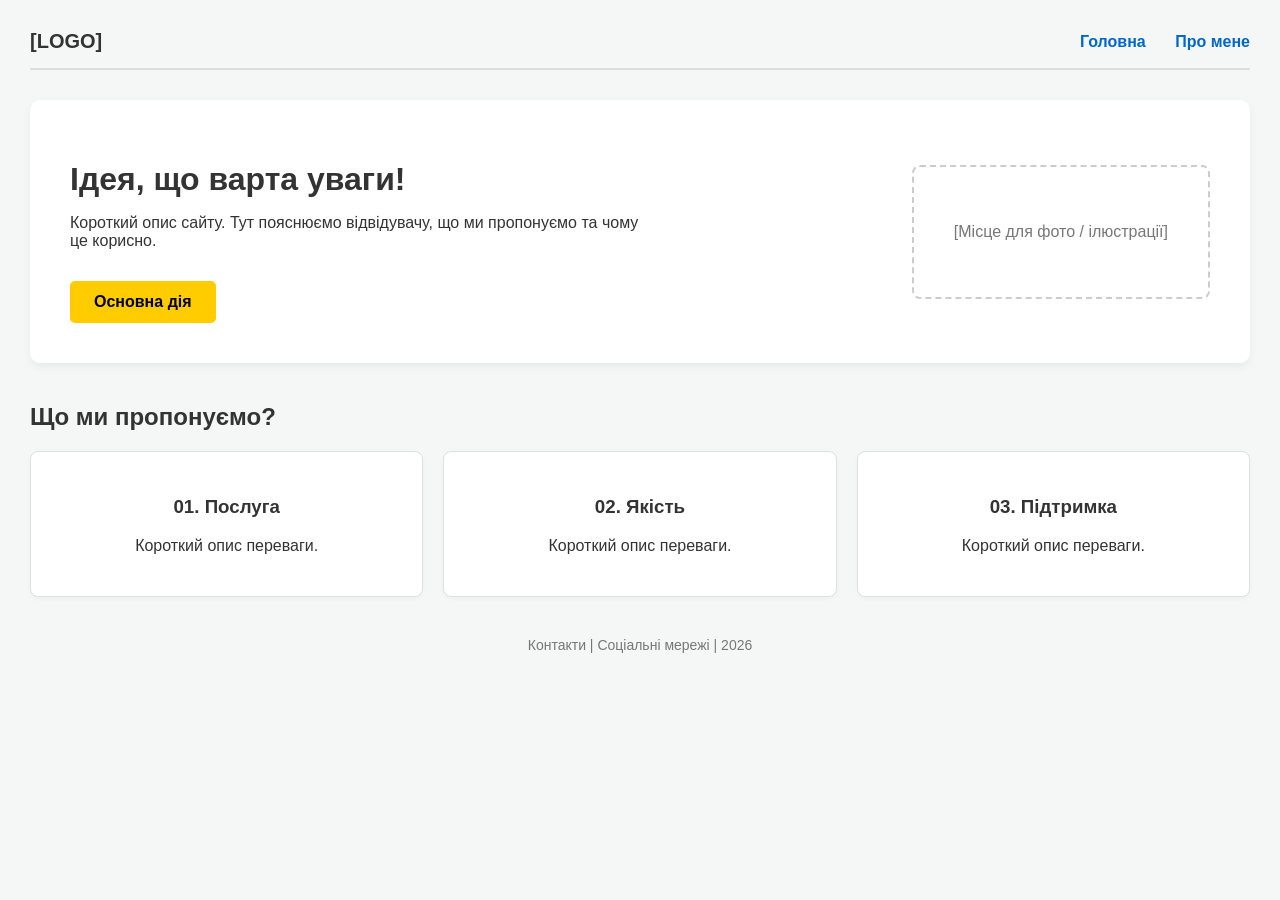
<file: index.html>
<!DOCTYPE html>
<html lang="uk">
<head>
    <meta charset="UTF-8">
    <title>Головна сторінка</title>
    <link rel="stylesheet" href="css/style.css">
</head>
<body>

    <!-- Шапка сайту з меню -->
    <header class="header">
        <div class="logo">[LOGO]</div>
        <nav class="nav">
            <a href="index.html">Головна</a>
            <a href="about.html">Про мене</a>
        </nav>
    </header>

    <!-- Головний екран (Варіант 1) -->
    <main class="hero">
        <div class="hero-text">
            <h1>Ідея, що варта уваги!</h1>
            <p>Короткий опис сайту. Тут пояснюємо відвідувачу, що ми пропонуємо та чому це корисно.</p>
            <a href="#" class="btn">Основна дія</a>
        </div>
        <div class="hero-image">
            <p>[Місце для фото / ілюстрації]</p>
        </div>
    </main>

    <!-- Блок переваг (Flexbox) -->
    <section class="features">
        <h2>Що ми пропонуємо?</h2>
        <div class="features-container">
            <div class="card">
                <h3>01. Послуга</h3>
                <p>Короткий опис переваги.</p>
            </div>
            <div class="card">
                <h3>02. Якість</h3>
                <p>Короткий опис переваги.</p>
            </div>
            <div class="card">
                <h3>03. Підтримка</h3>
                <p>Короткий опис переваги.</p>
            </div>
        </div>
    </section>

    <!-- Підвал -->
    <footer>
        <p>Контакти | Соціальні мережі | 2026</p>
    </footer>

</body>
</html>
</file>
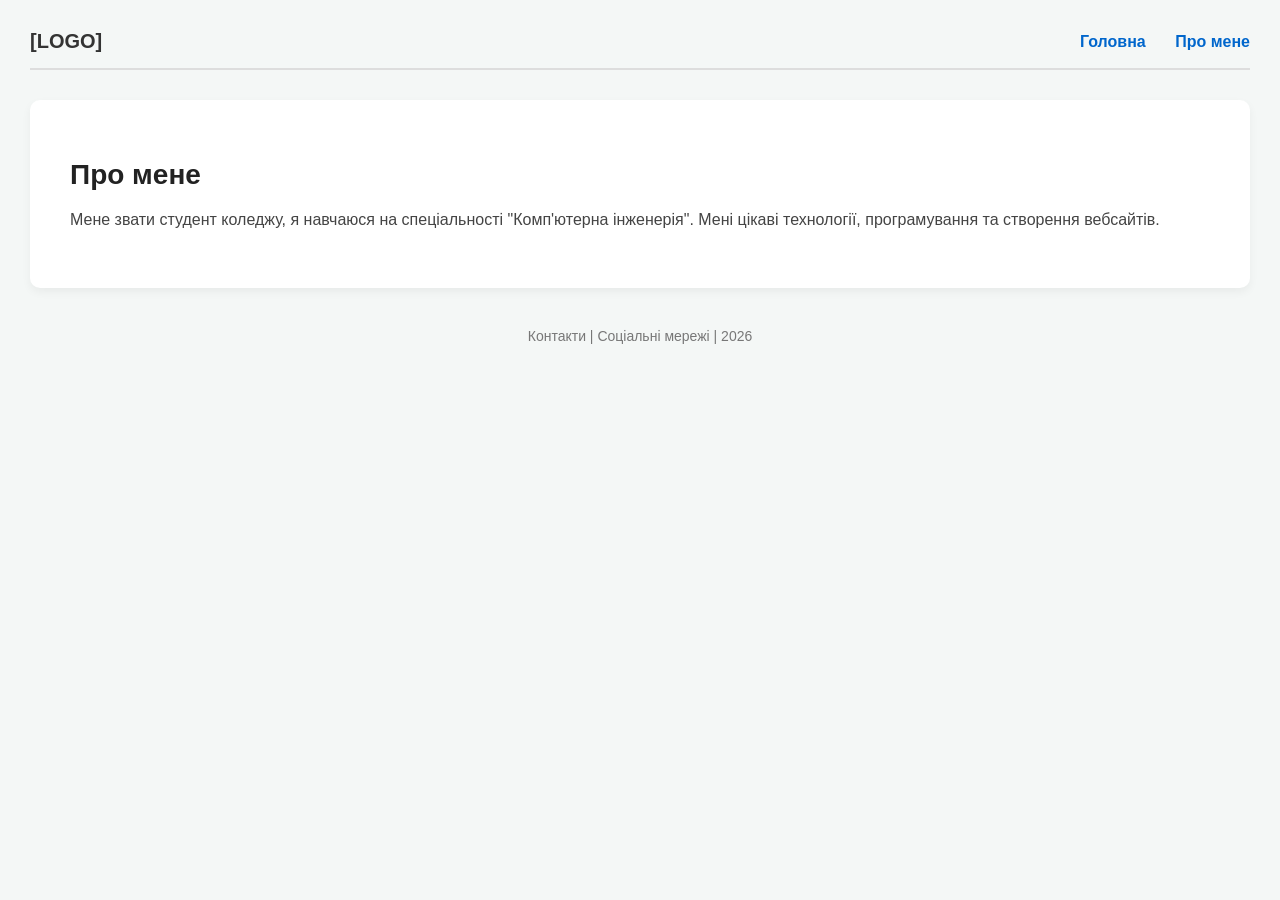
<file: about.html>
<!DOCTYPE html>
<html lang="uk">
<head>
    <meta charset="UTF-8">
    <title>Про мене</title>
    <link rel="stylesheet" href="css/style.css">
</head>
<body>

    <!-- Шапка сайту з меню -->
    <header class="header">
        <div class="logo">[LOGO]</div>
        <nav class="nav">
            <a href="index.html">Головна</a>
            <a href="about.html">Про мене</a>
        </nav>
    </header>

    <!-- Вміст сторінки Про мене -->
    <main class="about-content">
        <h1>Про мене</h1>
        <p>Мене звати студент коледжу, я навчаюся на спеціальності "Комп'ютерна інженерія". Мені цікаві технології, програмування та створення вебсайтів.</p>
    </main>

    <!-- Підвал -->
    <footer>
        <p>Контакти | Соціальні мережі | 2026</p>
    </footer>

</body>
</html>
</file>
<file: css/style.css>
body {
    font-family: Arial, sans-serif;
    margin: 0;
    padding: 30px;
    background-color: #f4f7f6;
    color: #333;
}

/* Меню у шапці (Flexbox) */
.header {
    display: flex;
    justify-content: space-between;
    align-items: center;
    border-bottom: 2px solid #ddd;
    padding-bottom: 15px;
    margin-bottom: 30px;
}

.logo {
    font-weight: bold;
    font-size: 20px;
}

.nav a {
    margin-left: 25px;
    text-decoration: none;
    color: #0066cc;
    font-weight: bold;
}

.nav a:hover,
.nav a.active {
    text-decoration: underline;
    color: #004499;
}

/* Головний блок (Flexbox) */
.hero {
    display: flex;
    justify-content: space-between;
    align-items: center;
    margin-bottom: 40px;
    background: #ffffff;
    padding: 40px;
    border-radius: 10px;
    box-shadow: 0 4px 10px rgba(0,0,0,0.05);
}

.hero-text {
    max-width: 50%;
}

.hero-text h1 {
    font-size: 32px;
    margin-bottom: 15px;
}

.btn {
    display: inline-block;
    padding: 12px 24px;
    background-color: #ffcc00;
    color: #000;
    text-decoration: none;
    font-weight: bold;
    border-radius: 5px;
    margin-top: 15px;
}

.hero-image {
    border: 2px dashed #ccc;
    padding: 40px;
    border-radius: 8px;
    color: #777;
}

/* Три картки переваг (Flexbox) */
.features-container {
    display: flex;
    gap: 20px;
}

.card {
    flex: 1;
    background: #ffffff;
    padding: 25px;
    border: 1px solid #e0e0e0;
    border-radius: 8px;
    text-align: center;
    box-shadow: 0 2px 5px rgba(0,0,0,0.03);
}

/* Сторінка Про мене */
.about-content {
    background: #ffffff;
    padding: 40px;
    border-radius: 10px;
    margin-bottom: 40px;
    box-shadow: 0 4px 10px rgba(0,0,0,0.05);
}

.about-content h1 {
    font-size: 28px;
    margin-bottom: 15px;
    color: #222;
}

.about-content p {
    font-size: 16px;
    color: #444;
    line-height: 1.6;
}

footer {
    text-align: center;
    margin-top: 40px;
    color: #777;
    font-size: 14px;
}

/* Адаптивність для мобільних пристроїв (@media) */
@media (max-width: 768px) {
    .hero, .features-container {
        flex-direction: column;
    }
    .hero-text {
        max-width: 100%;
        margin-bottom: 20px;
    }
}
</file>
